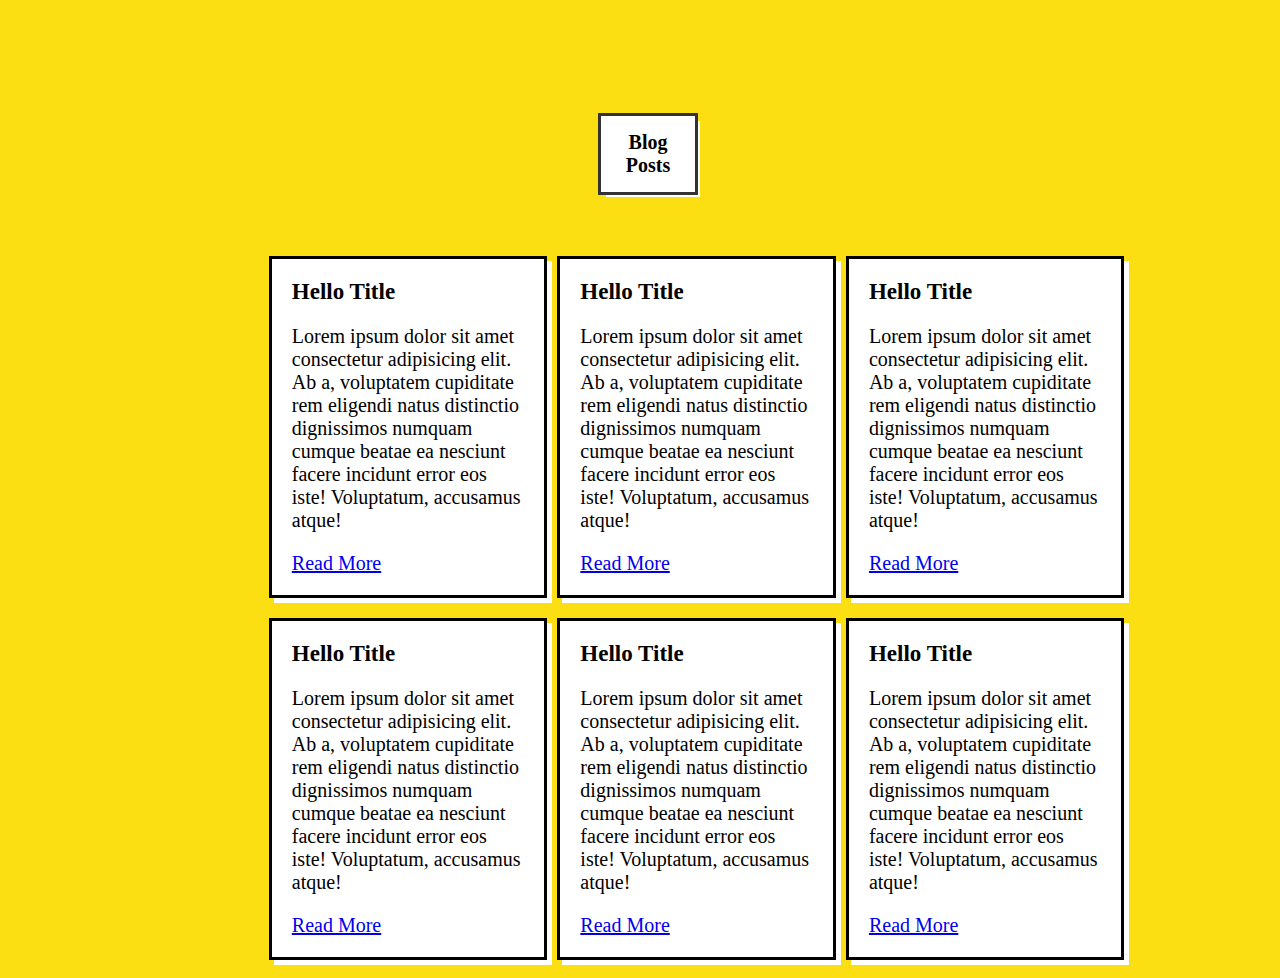
<file: index.html>
<!DOCTYPE html>
<html lang="en">
<head>
    <meta charset="UTF-8">
    <meta name="viewport" content="width=device-width, initial-scale=1.0">
    <title>Document</title>
    <link rel="stylesheet" href="style.css">
</head>
<body>
       <br><br><br><br><br><br>

       <div class="container">
        <center>
            <div class="header">
           Blog Posts
            </div>
           
        </center>
      <br><br><br>
       
         <div class="box-container">
          <div><b>Hello Title</b>
        <p>
            Lorem ipsum dolor sit amet consectetur adipisicing elit. Ab a, 
            voluptatem cupiditate rem eligendi natus distinctio dignissimos numquam cumque
             beatae ea nesciunt facere 
            incidunt error eos iste! Voluptatum, accusamus atque!
           
        </p>
        <a href="#">Read More</a>
    </div>
    
    <div><b>Hello Title</b>
        <p>
            Lorem ipsum dolor sit amet consectetur adipisicing elit. Ab a, 
            voluptatem cupiditate rem eligendi natus distinctio dignissimos numquam cumque
             beatae ea nesciunt facere 
            incidunt error eos iste! Voluptatum, accusamus atque!
        </p>
        <a href="#">Read More</a>
    </div>
    
    <div><b>Hello Title</b>
        <p>
            Lorem ipsum dolor sit amet consectetur adipisicing elit. Ab a, 
            voluptatem cupiditate rem eligendi natus distinctio dignissimos numquam cumque
             beatae ea nesciunt facere 
            incidunt error eos iste! Voluptatum, accusamus atque!
        </p>
        <a href="#">Read More</a>
    </div>
         </div>
    
         <div class="box-container">
            <div><b>Hello Title</b>
          <p>
              Lorem ipsum dolor sit amet consectetur adipisicing elit. Ab a, 
              voluptatem cupiditate rem eligendi natus distinctio dignissimos numquam cumque
               beatae ea nesciunt facere 
              incidunt error eos iste! Voluptatum, accusamus atque!
          </p>
          <a href="#">Read More</a>
      </div>
      
      <div><b>Hello Title</b>
          <p>
              Lorem ipsum dolor sit amet consectetur adipisicing elit. Ab a, 
              voluptatem cupiditate rem eligendi natus distinctio dignissimos numquam cumque
               beatae ea nesciunt facere 
              incidunt error eos iste! Voluptatum, accusamus atque!
          </p>
          <a href="#">Read More</a>
      </div>
      
      <div><b>Hello Title</b>
          <p>
              Lorem ipsum dolor sit amet consectetur adipisicing elit. Ab a, 
              voluptatem cupiditate rem eligendi natus distinctio dignissimos numquam cumque
               beatae ea nesciunt facere 
              incidunt error eos iste! Voluptatum, accusamus atque!
          </p>
          <a href="#">Read More</a>
      </div>
           </div>
       </div>
   
       
      
   

  
</body>
</html>
</file>
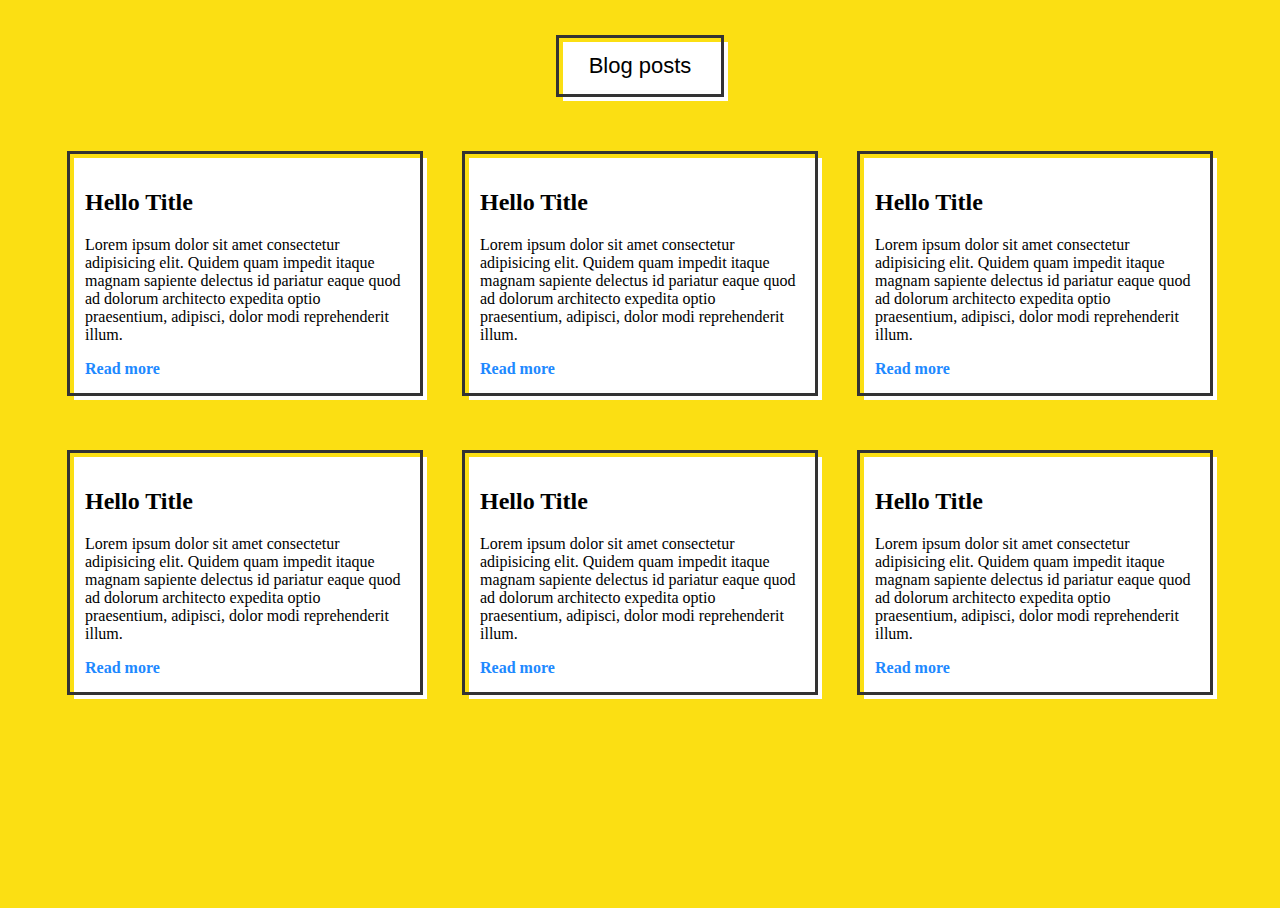
<file: yawa.html>
<!DOCTYPE html>
<html lang="en">
<head>
    <meta charset="UTF-8">
    <meta name="viewport" content="width=device-width, initial-scale=1.0">
    <title>Document</title>
    <link rel="stylesheet" href="yawa.css">
</head>
<body>
    
    <div class="container">
        <div class="fcc">
          <button class="outline-style">Blog posts</button>
        </div>
        <div class="fbc">
          <div class="card outline-style">
            <h2 class="title">Hello Title</h2>
            <p class="description">Lorem ipsum dolor sit amet consectetur adipisicing elit. Quidem quam impedit itaque magnam sapiente delectus id pariatur eaque quod ad dolorum architecto expedita optio praesentium, adipisci, dolor modi reprehenderit illum.</p>
            <a href="#" class="link">Read more</a>
          </div>
          <div class="card outline-style">
            <h2 class="title">Hello Title</h2>
            <p class="description">Lorem ipsum dolor sit amet consectetur adipisicing elit. Quidem quam impedit itaque magnam sapiente delectus id pariatur eaque quod ad dolorum architecto expedita optio praesentium, adipisci, dolor modi reprehenderit illum.</p>
            <a href="#" class="link">Read more</a>
          </div>
          <div class="card outline-style">
            <h2 class="title">Hello Title</h2>
            <p class="description">Lorem ipsum dolor sit amet consectetur adipisicing elit. Quidem quam impedit itaque magnam sapiente delectus id pariatur eaque quod ad dolorum architecto expedita optio praesentium, adipisci, dolor modi reprehenderit illum.</p>
            <a href="#" class="link">Read more</a>
          </div>
          <div class="card outline-style">
            <h2 class="title">Hello Title</h2>
            <p class="description">Lorem ipsum dolor sit amet consectetur adipisicing elit. Quidem quam impedit itaque magnam sapiente delectus id pariatur eaque quod ad dolorum architecto expedita optio praesentium, adipisci, dolor modi reprehenderit illum.</p>
            <a href="#" class="link">Read more</a>
          </div>
          <div class="card outline-style">
            <h2 class="title">Hello Title</h2>
            <p class="description">Lorem ipsum dolor sit amet consectetur adipisicing elit. Quidem quam impedit itaque magnam sapiente delectus id pariatur eaque quod ad dolorum architecto expedita optio praesentium, adipisci, dolor modi reprehenderit illum.</p>
            <a href="#" class="link">Read more</a>
          </div>
          <div class="card outline-style">
            <h2 class="title">Hello Title</h2>
            <p class="description">Lorem ipsum dolor sit amet consectetur adipisicing elit. Quidem quam impedit itaque magnam sapiente delectus id pariatur eaque quod ad dolorum architecto expedita optio praesentium, adipisci, dolor modi reprehenderit illum.</p>
            <a href="#" class="link">Read more</a>
          </div>
        </div>
      </div>
</body>
</html>
</file>
<file: style.css>
body{
    background-color: #fbdf13;
}
.header{
    outline: #333 3px solid;
    display: flexbox;
    padding: 15px;
   background:  white;
    width: 5%;
    font-weight: bold;
    font-size: 20px;
    box-shadow: 5px 5px white;
   
}

 
   


.box-container{
    display: flex;
    margin-left: 20%;
}
  
  .box-container > div {
   background-color: white;
    margin: 10px;
    padding: 20px;
    font-size: 20px;
    width: 23%;
    border-style: solid;
    box-shadow: 5px 5px white;
   margin-left: 0;
   
 
  }
  b{
    font-size: 23px;
  }
   .container{
   width: 100%;
    margin-left: auto;
    margin-right: auto;
    padding-left: 0.5rem;
    padding-right: 0.5rem;
   }
  @media  ( min-width: 1440px) {
    .container{
      
       min-width: 140px;
    }
  }
</file>
<file: yawa.css>
* {
    position: relative;
  }
  html,
  body {
    width: 100vw;
    height: 100vh;
    background-color: #fbdf13;
    display: flex;
    justify-content: center;
  }
  .fcc {
    display: flex;
    align-items: center;
    justify-content: center;
    flex-wrap: wrap;
  }
  .fbc {
    display: flex;
    align-items: center;
    justify-content: space-between;
    flex-wrap: wrap;
  }
  .container {
    width: 1140px;
  }
  .card {
    width: calc((100% / 3) - 60px);
    padding: 15px;
  }
  .outline-style {
    outline: #333 3px solid;
    background-color: rgba(0, 0, 0, 0);
   z-index: 99;
    margin: 30px 0;
    border: unset; 
  }
  .outline-style::after {
    content: "";
    position: absolute;
    left: 4px;
    top: 4px;
    width: calc(100% + 3px);
    height: calc(100% + 3px);
    background: white;
    z-index: -1;
  }
  button {
    padding: 15px 30px;
    font-size: 22px;
    font-weight: 400;
    cursor: pointer;
  }
  a {
    text-decoration: none;
    color: #1e89ff;
    font-weight: 600;
    cursor: pointer;
  }
</file>
